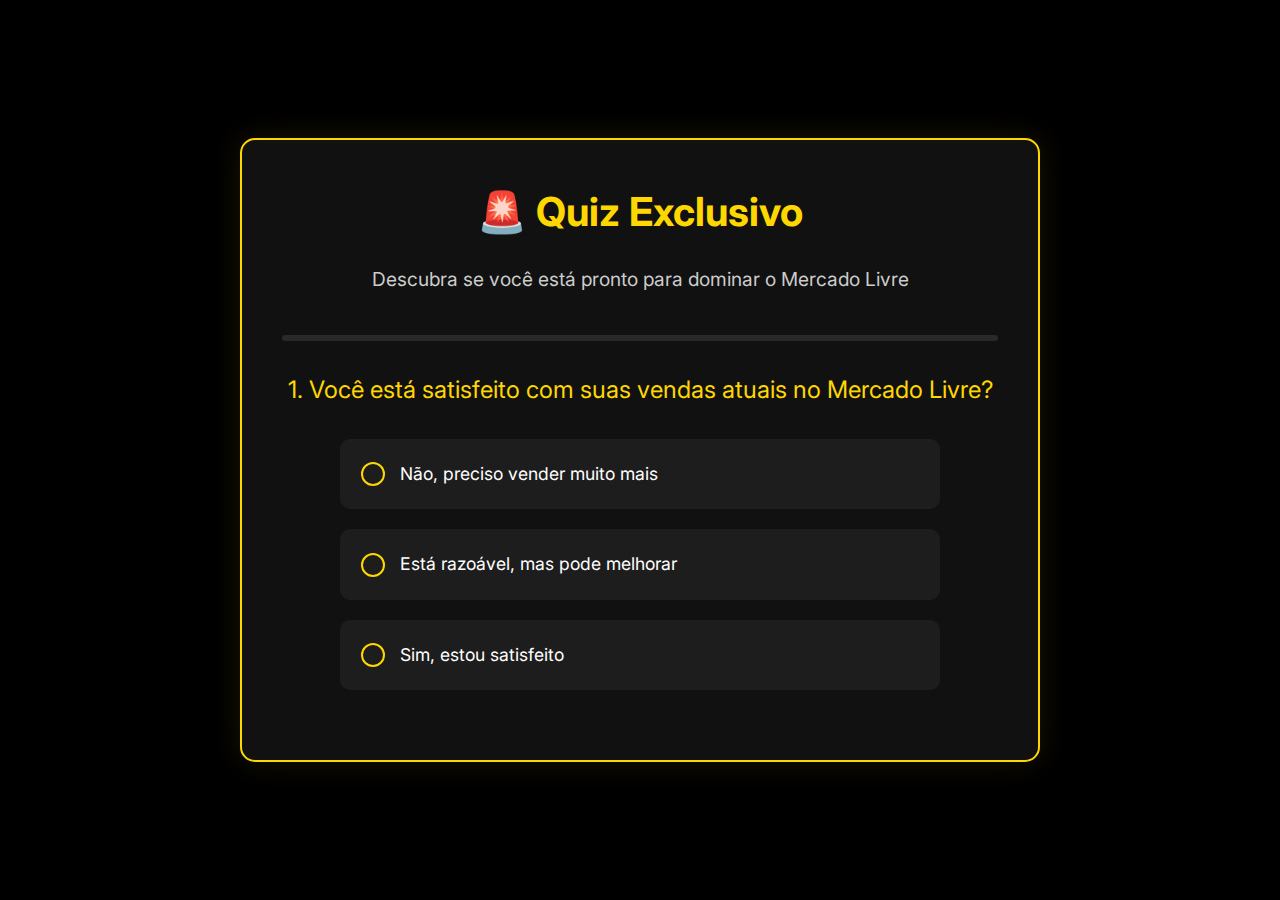
<file: site/quiz.html>
<!DOCTYPE html>
<html lang="pt-BR">
<head>
    <meta charset="UTF-8">
    <meta name="viewport" content="width=device-width, initial-scale=1.0">
    <title>Quiz - Manual Oculto ML</title>
    <link href="https://fonts.googleapis.com/css2?family=Inter:wght@400;500;600;700;800;900&display=swap" rel="stylesheet">
    <style>
        :root {
            --primary-color: #FFD700;
            --text-color: #ffffff;
            --bg-color: #000000;
            --accent-bg: #111111;
        }

        * {
            margin: 0;
            padding: 0;
            box-sizing: border-box;
        }

        body {
            font-family: 'Inter', sans-serif;
            background-color: var(--bg-color);
            color: var(--text-color);
            line-height: 1.6;
            min-height: 100vh;
            display: flex;
            flex-direction: column;
            align-items: center;
            justify-content: center;
            padding: 20px;
        }

        .quiz-container {
            max-width: 800px;
            width: 100%;
            background-color: var(--accent-bg);
            border-radius: 15px;
            padding: 40px;
            box-shadow: 0 0 30px rgba(255, 215, 0, 0.1);
            border: 2px solid var(--primary-color);
        }

        .quiz-header {
            text-align: center;
            margin-bottom: 40px;
        }

        .quiz-header h1 {
            color: var(--primary-color);
            font-size: 2.5rem;
            margin-bottom: 20px;
        }

        .quiz-header p {
            font-size: 1.2rem;
            color: #ccc;
        }

        .question-container {
            display: none;
            margin-bottom: 30px;
        }

        .question-container.active {
            display: block;
        }

        .question {
            font-size: 1.5rem;
            margin-bottom: 30px;
            color: var(--primary-color);
            text-align: center;
        }

        .options {
            display: flex;
            flex-direction: column;
            gap: 20px;
            max-width: 600px;
            margin: 0 auto;
        }

        .option {
            display: flex;
            align-items: center;
            background-color: rgba(255, 255, 255, 0.05);
            padding: 20px;
            border-radius: 10px;
            cursor: pointer;
            transition: all 0.3s ease;
            border: 1px solid transparent;
        }

        .option:hover {
            background-color: rgba(255, 215, 0, 0.1);
            border-color: var(--primary-color);
        }

        .option.selected {
            background-color: rgba(255, 215, 0, 0.15);
            border-color: var(--primary-color);
        }

        .radio-custom {
            width: 24px;
            height: 24px;
            border: 2px solid var(--primary-color);
            border-radius: 50%;
            margin-right: 15px;
            position: relative;
            flex-shrink: 0;
        }

        .radio-custom::after {
            content: '';
            position: absolute;
            width: 12px;
            height: 12px;
            background-color: var(--primary-color);
            border-radius: 50%;
            top: 50%;
            left: 50%;
            transform: translate(-50%, -50%) scale(0);
            transition: transform 0.2s ease;
        }

        .option.selected .radio-custom::after {
            transform: translate(-50%, -50%) scale(1);
        }

        .option-text {
            font-size: 1.1rem;
            flex-grow: 1;
        }

        .progress-bar {
            width: 100%;
            height: 6px;
            background-color: rgba(255, 255, 255, 0.1);
            border-radius: 3px;
            margin-bottom: 30px;
            overflow: hidden;
        }

        .progress {
            height: 100%;
            background-color: var(--primary-color);
            width: 0%;
            transition: width 0.3s ease;
        }

        .result-container {
            display: none;
            text-align: center;
        }

        .result-container h2 {
            color: var(--primary-color);
            font-size: 2rem;
            margin-bottom: 20px;
        }

        .result-container p {
            font-size: 1.2rem;
            margin-bottom: 30px;
        }

        .cta-button {
            display: inline-block;
            background-color: var(--primary-color);
            color: black;
            padding: 15px 30px;
            font-size: 1.2rem;
            font-weight: bold;
            text-decoration: none;
            border-radius: 5px;
            transition: transform 0.3s ease;
        }

        .cta-button:hover {
            transform: scale(1.05);
        }

        @media (max-width: 768px) {
            .quiz-container {
                padding: 20px;
            }

            .quiz-header h1 {
                font-size: 2rem;
            }

            .question {
                font-size: 1.3rem;
            }

            .option {
                padding: 15px;
            }

            .option-text {
                font-size: 1rem;
            }
        }
    </style>
</head>
<body>
    <div class="quiz-container">
        <div class="quiz-header">
            <h1>🚨 Quiz Exclusivo</h1>
            <p>Descubra se você está pronto para dominar o Mercado Livre</p>
        </div>

        <div class="progress-bar">
            <div class="progress" id="progress"></div>
        </div>

        <div id="quiz">
            <div class="question-container active" data-question="1">
                <div class="question">1. Você está satisfeito com suas vendas atuais no Mercado Livre?</div>
                <div class="options">
                    <div class="option" data-score="3">
                        <div class="radio-custom"></div>
                        <div class="option-text">Não, preciso vender muito mais</div>
                    </div>
                    <div class="option" data-score="2">
                        <div class="radio-custom"></div>
                        <div class="option-text">Está razoável, mas pode melhorar</div>
                    </div>
                    <div class="option" data-score="1">
                        <div class="radio-custom"></div>
                        <div class="option-text">Sim, estou satisfeito</div>
                    </div>
                </div>
            </div>

            <div class="question-container" data-question="2">
                <div class="question">2. Você conhece as estratégias secretas que os grandes vendedores usam?</div>
                <div class="options">
                    <div class="option" data-score="1">
                        <div class="radio-custom"></div>
                        <div class="option-text">Sim, conheço todas</div>
                    </div>
                    <div class="option" data-score="2">
                        <div class="radio-custom"></div>
                        <div class="option-text">Conheço algumas</div>
                    </div>
                    <div class="option" data-score="3">
                        <div class="radio-custom"></div>
                        <div class="option-text">Não, preciso aprender</div>
                    </div>
                </div>
            </div>

            <div class="question-container" data-question="3">
                <div class="question">3. Você já tentou posicionar seus produtos no topo das buscas?</div>
                <div class="options">
                    <div class="option" data-score="3">
                        <div class="radio-custom"></div>
                        <div class="option-text">Sim, mas não consegui</div>
                    </div>
                    <div class="option" data-score="2">
                        <div class="radio-custom"></div>
                        <div class="option-text">Já tentei algumas vezes</div>
                    </div>
                    <div class="option" data-score="1">
                        <div class="radio-custom"></div>
                        <div class="option-text">Não, nunca tentei</div>
                    </div>
                </div>
            </div>

            <div class="question-container" data-question="4">
                <div class="question">4. Você está disposto a aprender estratégias avançadas?</div>
                <div class="options">
                    <div class="option" data-score="3">
                        <div class="radio-custom"></div>
                        <div class="option-text">Sim, quero dominar o ML</div>
                    </div>
                    <div class="option" data-score="2">
                        <div class="radio-custom"></div>
                        <div class="option-text">Talvez, depende do que for</div>
                    </div>
                    <div class="option" data-score="1">
                        <div class="radio-custom"></div>
                        <div class="option-text">Não, prefiro continuar como está</div>
                    </div>
                </div>
            </div>
        </div>

        <div class="result-container" id="result">
            <h2>🚨 Acesso Liberado</h2>
            <p style="font-size: 18px;">
                Você não está sozinho. Centenas de vendedores estão sendo enganados todos os dias.<br>
                Chegou a hora de virar o jogo e usar as mesmas armas dos que estão no topo.
            </p>
            <a href="index.html" class="cta-button">🔓 Entrar Agora</a>
        </div>
    </div>

    <script>
        let currentQuestion = 1;
        let totalQuestions = document.querySelectorAll('.question-container').length;
        let score = 0;

        function updateProgress() {
            const progress = ((currentQuestion - 1) / totalQuestions) * 100;
            document.getElementById('progress').style.width = `${progress}%`;
        }

        function showResult() {
            document.getElementById('quiz').style.display = 'none';
            document.getElementById('result').style.display = 'block';
            document.getElementById('progress').style.width = '100%';
        }

        function moveToNextQuestion() {
            // Esconde a pergunta atual
            document.querySelector(`[data-question="${currentQuestion}"]`).classList.remove('active');
            if (currentQuestion < totalQuestions) {
                currentQuestion++;
                document.querySelector(`[data-question="${currentQuestion}"]`).classList.add('active');
                updateProgress();
            } else {
                showResult();
            }
        }

        document.querySelectorAll('.option').forEach(option => {
            option.addEventListener('click', function() {
                const questionContainer = this.closest('.question-container');
                const options = questionContainer.querySelectorAll('.option');
                
                // Remove selected class from all options
                options.forEach(opt => opt.classList.remove('selected'));
                
                // Add selected class to clicked option
                this.classList.add('selected');
                
                // Add score
                score += parseInt(this.dataset.score);

                // Wait a bit before moving to next question
                setTimeout(moveToNextQuestion, 500);
            });
        });

        // Inicializa: só a primeira pergunta aparece
        document.querySelectorAll('.question-container').forEach((q, i) => {
            if (i === 0) {
                q.classList.add('active');
            } else {
                q.classList.remove('active');
            }
        });
        updateProgress();
    </script>
</body>
</html>
</file>
